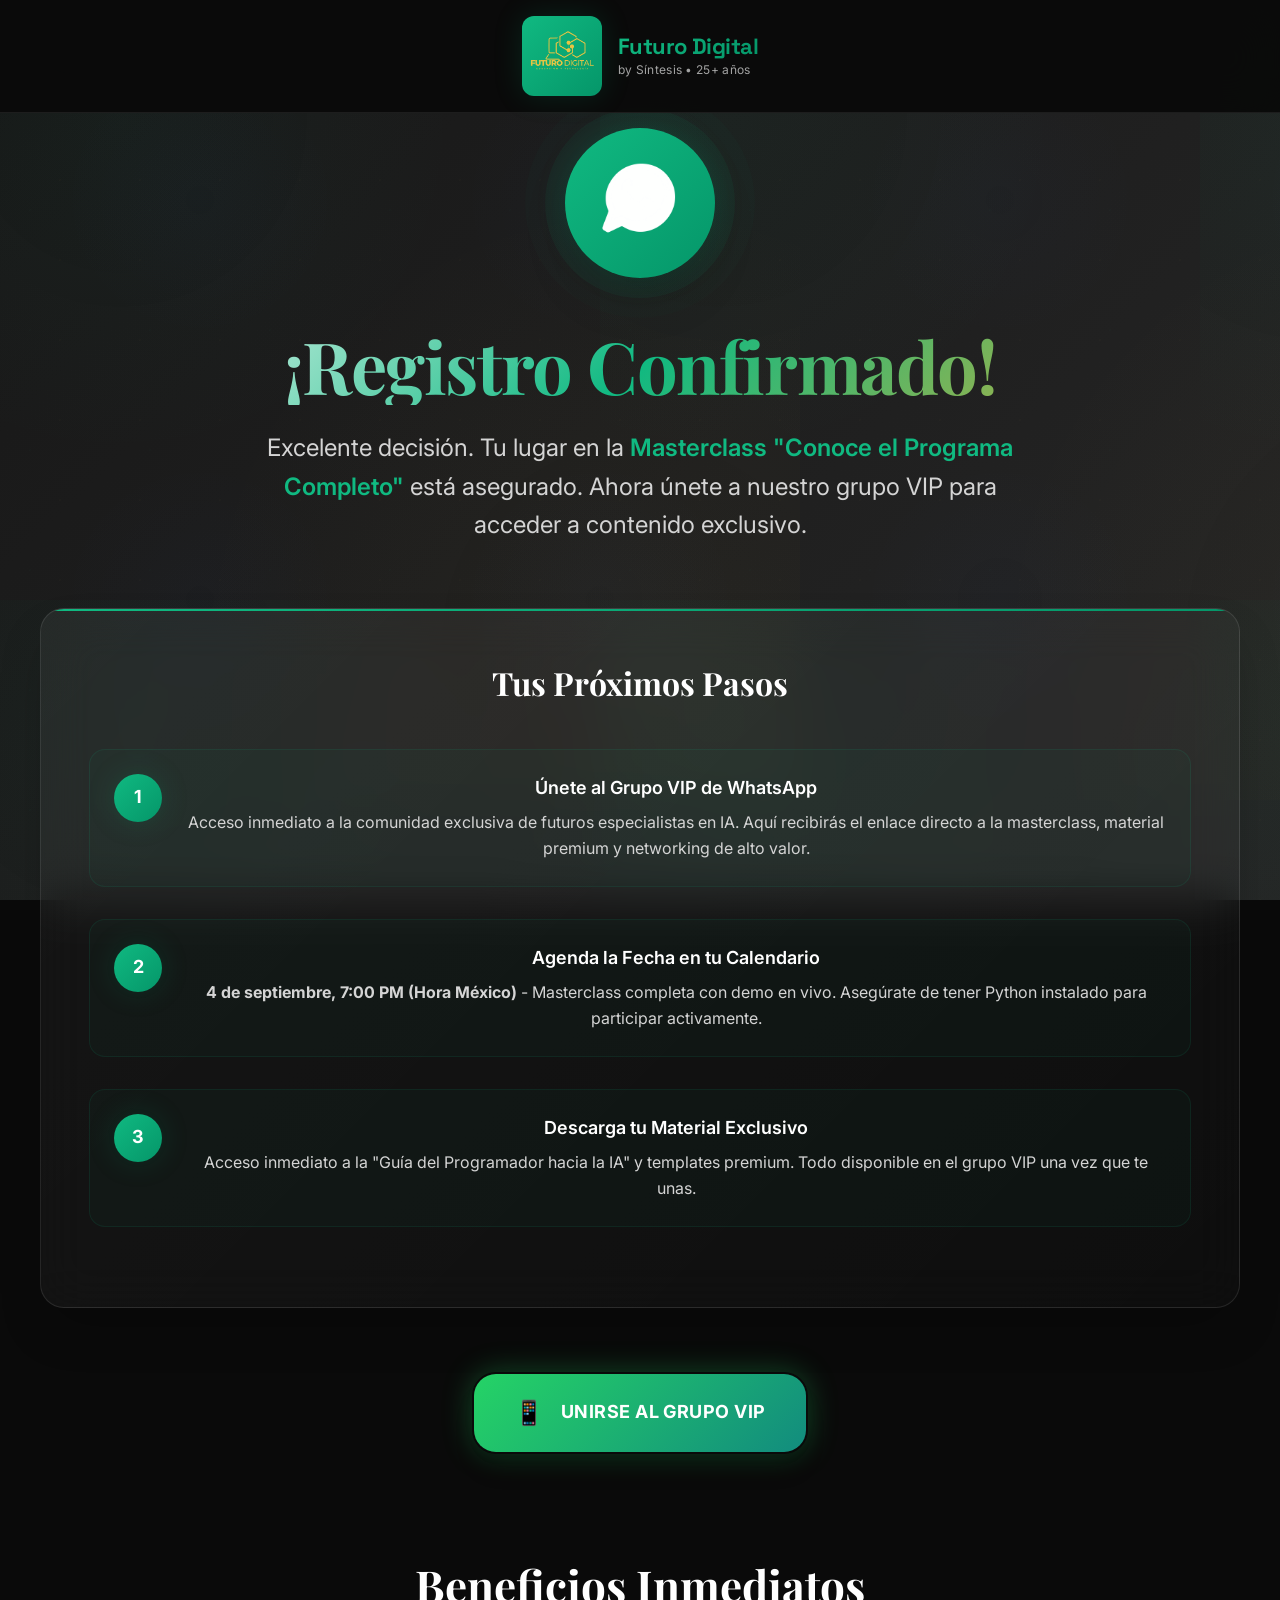
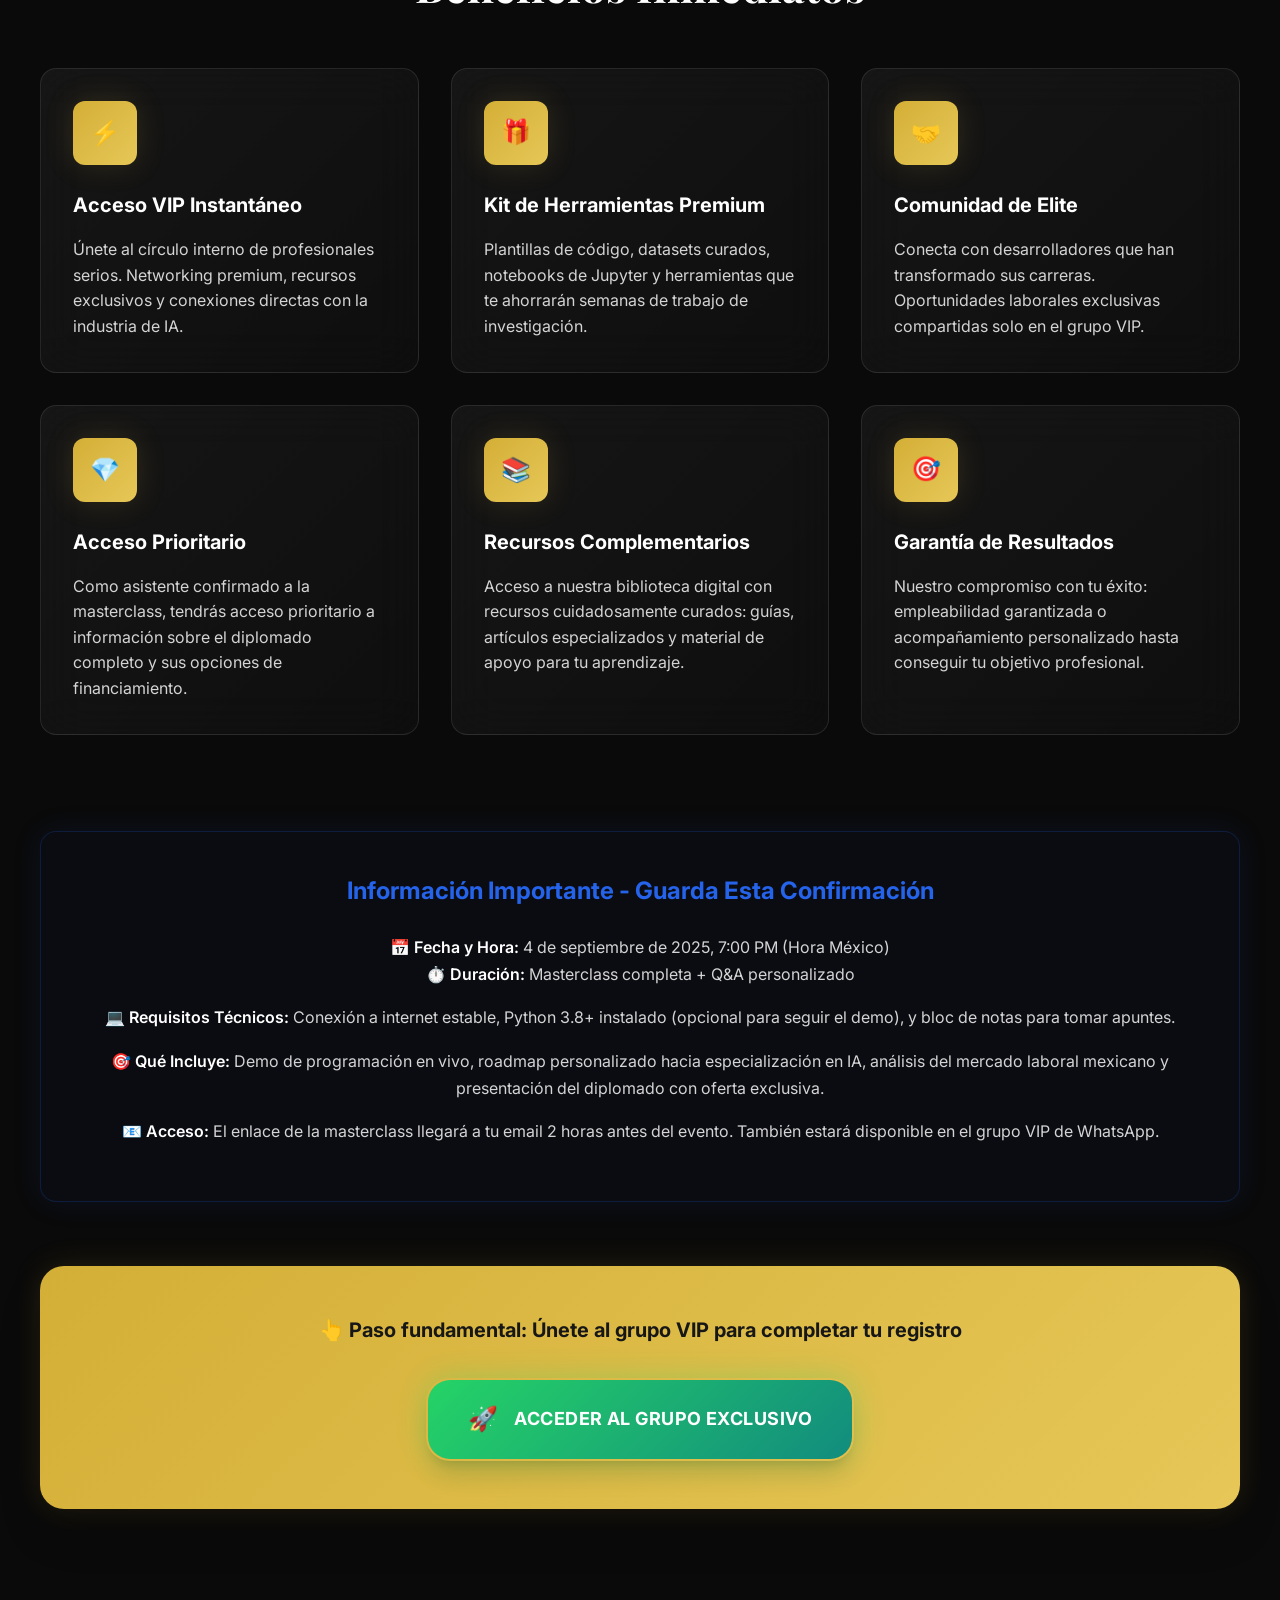
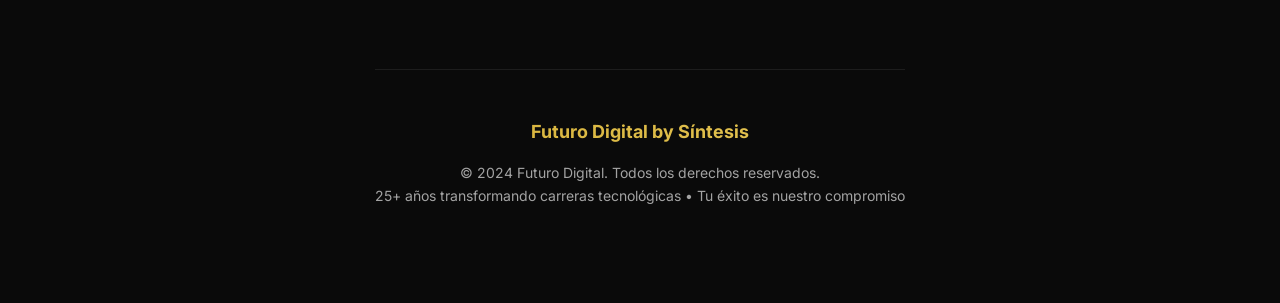
<file: gracias.html>
<!DOCTYPE html>
<html lang="es">
<head>
    <meta charset="UTF-8">
    <meta name="viewport" content="width=device-width, initial-scale=1.0">
    <title>Registro Confirmado - Masterclass IA | Futuro Digital</title>
    <meta name="description" content="Tu lugar en la masterclass está confirmado. Únete a nuestro grupo VIP y prepárate para transformar tu carrera en IA.">
    
    <!-- Fuentes premium -->
    <link rel="preconnect" href="https://fonts.googleapis.com">
    <link rel="preconnect" href="https://fonts.gstatic.com" crossorigin>
    <link href="https://fonts.googleapis.com/css2?family=Inter:wght@300;400;500;600;700;800;900&family=Playfair+Display:wght@400;500;600;700;800&family=Space+Grotesk:wght@300;400;500;600;700&family=JetBrains+Mono:wght@300;400;500;600&display=swap" rel="stylesheet">
    
    <style>
        :root {
            --primary-gold: #D4AF37;
            --gold-light: #E6C757;
            --gold-dark: #B8860B;
            --accent-blue: #2563EB;
            --accent-green: #10B981;
            --success-green: #059669;
            --cta-orange: #FF6B35;
            --cta-red: #FF1744;
            --cta-purple: #8B5CF6;
            --whatsapp-green: #25D366;
            --neutral-50: #FAFAFA;
            --neutral-100: #F5F5F5;
            --neutral-200: #E5E5E5;
            --neutral-300: #D4D4D4;
            --neutral-400: #A3A3A3;
            --neutral-500: #737373;
            --neutral-600: #525252;
            --neutral-700: #404040;
            --neutral-800: #262626;
            --neutral-900: #171717;
            --neutral-950: #0A0A0A;
            --white: #FFFFFF;
            
            --gradient-primary: linear-gradient(135deg, var(--primary-gold) 0%, var(--gold-light) 100%);
            --gradient-success: linear-gradient(135deg, var(--accent-green) 0%, var(--success-green) 100%);
            --gradient-whatsapp: linear-gradient(135deg, var(--whatsapp-green) 0%, var(--cta-orange) 100%);
            --gradient-whatsapp-hover: linear-gradient(135deg, var(--cta-orange) 0%, var(--cta-red) 100%);
            --gradient-surface: linear-gradient(135deg, var(--neutral-900) 0%, var(--neutral-800) 100%);
            --gradient-card: linear-gradient(135deg, rgba(255,255,255,0.05) 0%, rgba(255,255,255,0.02) 100%);
            
            --shadow-sm: 0 1px 2px 0 rgb(0 0 0 / 0.05);
            --shadow-md: 0 4px 6px -1px rgb(0 0 0 / 0.1), 0 2px 4px -2px rgb(0 0 0 / 0.1);
            --shadow-lg: 0 10px 15px -3px rgb(0 0 0 / 0.1), 0 4px 6px -4px rgb(0 0 0 / 0.1);
            --shadow-xl: 0 20px 25px -5px rgb(0 0 0 / 0.1), 0 8px 10px -6px rgb(0 0 0 / 0.1);
            --shadow-2xl: 0 25px 50px -12px rgb(0 0 0 / 0.25);
            --shadow-glow: 0 0 30px rgba(212, 175, 55, 0.15);
            --shadow-success-glow: 0 0 30px rgba(16, 185, 129, 0.15);
            
            --border-radius-sm: 0.375rem;
            --border-radius-md: 0.5rem;
            --border-radius-lg: 0.75rem;
            --border-radius-xl: 1rem;
            --border-radius-2xl: 1.5rem;
        }

        * {
            margin: 0;
            padding: 0;
            box-sizing: border-box;
        }

        html {
            scroll-behavior: smooth;
        }

        body {
            font-family: 'Inter', -apple-system, BlinkMacSystemFont, sans-serif;
            background: var(--neutral-950);
            color: var(--white);
            line-height: 1.6;
            -webkit-font-smoothing: antialiased;
            -moz-osx-font-smoothing: grayscale;
            overflow-x: hidden;
        }

        /* FONDO PREMIUM CON EFECTOS DE CELEBRACIÓN SUTILES */
        .premium-background {
            position: fixed;
            top: 0;
            left: 0;
            width: 100%;
            height: 100%;
            z-index: -10;
            background: var(--gradient-surface);
        }

        .celebration-grid {
            position: absolute;
            width: 100%;
            height: 100%;
            background-image: 
                radial-gradient(circle at 20% 20%, rgba(16, 185, 129, 0.04) 0%, transparent 50%),
                radial-gradient(circle at 80% 80%, rgba(212, 175, 55, 0.03) 0%, transparent 50%),
                radial-gradient(circle at 50% 50%, rgba(37, 99, 235, 0.02) 0%, transparent 50%);
            background-size: 600px 600px, 800px 800px, 400px 400px;
            animation: celebrationShift 40s ease-in-out infinite;
        }

        .success-pattern {
            position: absolute;
            width: 100%;
            height: 100%;
            background-image: 
                radial-gradient(circle at 25% 75%, rgba(16, 185, 129, 0.02) 1px, transparent 1px),
                radial-gradient(circle at 75% 25%, rgba(212, 175, 55, 0.02) 1px, transparent 1px);
            background-size: 120px 120px, 80px 80px;
            animation: patternFloat 30s linear infinite;
        }

        /* HEADER PREMIUM */
        .header-premium {
            position: fixed;
            top: 0;
            left: 0;
            right: 0;
            background: rgba(10, 10, 10, 0.95);
            backdrop-filter: blur(24px) saturate(180%);
            border-bottom: 1px solid rgba(255, 255, 255, 0.08);
            z-index: 1000;
            padding: 1rem 0;
        }

        .nav-container {
            max-width: 1400px;
            margin: 0 auto;
            display: flex;
            align-items: center;
            justify-content: center;
            padding: 0 2rem;
        }

        .logo-premium {
            display: flex;
            align-items: center;
            gap: 1rem;
        }

        .logo-mark {
            width: 80px;
            height: 80px;
            background: var(--gradient-success);
            border-radius: var(--border-radius-lg);
            display: flex;
            align-items: center;
            justify-content: center;
            box-shadow: var(--shadow-success-glow);
            animation: logoSuccessPulse 4s ease-in-out infinite;
            overflow: hidden;
        }

        .logo-mark img {
            width: 70px;
            height: 70px;
            object-fit: contain;
        }

        .brand-text {
            display: flex;
            flex-direction: column;
        }

        .brand-name {
            font-family: 'Space Grotesk', sans-serif;
            font-size: 1.375rem;
            font-weight: 700;
            background: var(--gradient-success);
            -webkit-background-clip: text;
            -webkit-text-fill-color: transparent;
            background-clip: text;
            letter-spacing: -0.025em;
            line-height: 1.2;
        }

        .brand-tagline {
            font-size: 0.75rem;
            color: var(--neutral-400);
            font-weight: 400;
            letter-spacing: 0.025em;
        }

        /* CONTENEDOR PRINCIPAL */
        .main-container {
            position: relative;
            min-height: 100vh;
            display: flex;
            flex-direction: column;
            align-items: center;
            justify-content: center;
            padding: 8rem 2rem 4rem;
            text-align: center;
        }

        .content-wrapper {
            max-width: 1200px;
            width: 100%;
        }

        /* ICONO DE ÉXITO ELEGANTE */
        .success-icon {
            width: 150px;
            height: 150px;
            background: var(--gradient-success);
            border-radius: 50%;
            display: flex;
            align-items: center;
            justify-content: center;
            margin: 0 auto 3rem auto;
            box-shadow: 
                var(--shadow-2xl),
                var(--shadow-success-glow),
                0 0 0 20px rgba(16, 185, 129, 0.05),
                0 0 0 40px rgba(16, 185, 129, 0.02);
            animation: successIconPulse 4s ease-in-out infinite;
            position: relative;
            overflow: hidden;
        }

        .success-icon img {
            width: 90px;
            height: 90px;
            object-fit: contain;
            filter: brightness(0) invert(1);
        }

        .success-icon::after {
            content: '';
            position: absolute;
            inset: -10px;
            background: conic-gradient(from 0deg, transparent, rgba(16, 185, 129, 0.1), transparent);
            border-radius: 50%;
            z-index: -1;
            animation: iconHalo 8s linear infinite;
        }

        /* TÍTULO PRINCIPAL */
        .main-title {
            font-family: 'Playfair Display', serif;
            font-size: clamp(2.5rem, 6vw, 4.5rem);
            font-weight: 700;
            line-height: 1.1;
            margin-bottom: 1.5rem;
            background: linear-gradient(
                135deg,
                var(--white) 0%,
                var(--accent-green) 25%,
                var(--primary-gold) 50%,
                var(--white) 75%,
                var(--accent-green) 100%
            );
            background-size: 200% 200%;
            -webkit-background-clip: text;
            -webkit-text-fill-color: transparent;
            background-clip: text;
            animation: titleSuccessShimmer 6s ease-in-out infinite;
            letter-spacing: -0.02em;
        }

        /* SUBTÍTULO */
        .subtitle {
            font-size: clamp(1.125rem, 2.5vw, 1.5rem);
            color: var(--neutral-300);
            margin-bottom: 4rem;
            line-height: 1.6;
            max-width: 800px;
            margin-left: auto;
            margin-right: auto;
        }

        .highlight-success {
            color: var(--accent-green);
            font-weight: 600;
        }

        /* PASOS SIGUIENTES */
        .next-steps {
            background: var(--gradient-card);
            backdrop-filter: blur(24px);
            border: 1px solid rgba(255, 255, 255, 0.1);
            border-radius: var(--border-radius-2xl);
            padding: 3rem;
            margin: 4rem 0;
            box-shadow: var(--shadow-2xl);
            position: relative;
            overflow: hidden;
        }

        .next-steps::before {
            content: '';
            position: absolute;
            top: 0;
            left: 0;
            right: 0;
            height: 2px;
            background: var(--gradient-success);
        }

        .steps-title {
            font-family: 'Playfair Display', serif;
            font-size: 2rem;
            font-weight: 700;
            color: var(--white);
            margin-bottom: 2.5rem;
            text-align: center;
        }

        .step-item {
            display: flex;
            align-items: flex-start;
            gap: 1.5rem;
            margin-bottom: 2rem;
            padding: 1.5rem;
            background: rgba(16, 185, 129, 0.03);
            border: 1px solid rgba(16, 185, 129, 0.1);
            border-radius: var(--border-radius-xl);
            transition: all 0.3s cubic-bezier(0.4, 0, 0.2, 1);
        }

        .step-item:hover {
            transform: translateY(-2px);
            border-color: rgba(16, 185, 129, 0.2);
            background: rgba(16, 185, 129, 0.05);
            box-shadow: var(--shadow-lg);
        }

        .step-number {
            width: 48px;
            height: 48px;
            background: var(--gradient-success);
            border-radius: 50%;
            display: flex;
            align-items: center;
            justify-content: center;
            color: var(--white);
            font-weight: 700;
            font-size: 1.125rem;
            flex-shrink: 0;
            box-shadow: var(--shadow-success-glow);
        }

        .step-content h3 {
            color: var(--white);
            font-size: 1.125rem;
            font-weight: 600;
            margin-bottom: 0.5rem;
        }

        .step-content p {
            color: var(--neutral-300);
            line-height: 1.6;
        }

        /* BOTÓN WHATSAPP PREMIUM */
        .whatsapp-section {
            margin: 4rem 0;
        }

        .whatsapp-btn {
            display: inline-flex;
            align-items: center;
            gap: 1rem;
            padding: 1.25rem 2.5rem;
            background: linear-gradient(135deg, #25D366 0%, #128C7E 100%);
            color: var(--white);
            text-decoration: none;
            border-radius: var(--border-radius-2xl);
            font-size: 1.125rem;
            font-weight: 700;
            text-transform: uppercase;
            letter-spacing: 0.025em;
            box-shadow: 
                var(--shadow-xl),
                0 0 30px rgba(37, 211, 102, 0.3);
            transition: all 0.3s cubic-bezier(0.4, 0, 0.2, 1);
            position: relative;
            overflow: hidden;
            border: 2px solid transparent;
            background-clip: padding-box;
        }

        .whatsapp-btn::before {
            content: '';
            position: absolute;
            inset: -2px;
            background: var(--gradient-success);
            border-radius: var(--border-radius-2xl);
            z-index: -1;
            opacity: 0;
            transition: opacity 0.3s ease;
        }

        .whatsapp-btn::after {
            content: '';
            position: absolute;
            top: 0;
            left: -100%;
            width: 100%;
            height: 100%;
            background: linear-gradient(90deg, 
                transparent, 
                rgba(255, 255, 255, 0.2), 
                transparent);
            transition: left 0.6s cubic-bezier(0.4, 0, 0.2, 1);
        }

        .whatsapp-btn:hover::before {
            opacity: 1;
        }

        .whatsapp-btn:hover::after {
            left: 100%;
        }

        .whatsapp-btn:hover {
            background: var(--gradient-whatsapp-hover);
            transform: translateY(-4px) scale(1.05);
            box-shadow: 
                var(--shadow-2xl),
                0 0 40px rgba(37, 211, 102, 0.6),
                0 0 70px rgba(255, 107, 53, 0.5);
        }

        .whatsapp-icon {
            font-size: 1.5rem;
            animation: whatsappBounce 2s ease-in-out infinite;
        }

        /* BENEFICIOS INSTANTÁNEOS */
        .benefits-section {
            margin: 6rem 0;
        }

        .benefits-title {
            font-family: 'Playfair Display', serif;
            font-size: clamp(2rem, 4vw, 2.75rem);
            font-weight: 700;
            color: var(--white);
            margin-bottom: 3rem;
            text-align: center;
        }

        .benefits-grid {
            display: grid;
            grid-template-columns: repeat(auto-fit, minmax(350px, 1fr));
            gap: 2rem;
            margin-top: 3rem;
        }

        .benefit-card {
            background: var(--gradient-card);
            backdrop-filter: blur(24px);
            border: 1px solid rgba(255, 255, 255, 0.1);
            border-radius: var(--border-radius-xl);
            padding: 2rem;
            transition: all 0.3s cubic-bezier(0.4, 0, 0.2, 1);
            text-align: left;
            position: relative;
            overflow: hidden;
        }

        .benefit-card::before {
            content: '';
            position: absolute;
            top: 0;
            left: 0;
            right: 0;
            height: 2px;
            background: var(--gradient-primary);
            transform: scaleX(0);
            transition: transform 0.3s cubic-bezier(0.4, 0, 0.2, 1);
        }

        .benefit-card:hover::before {
            transform: scaleX(1);
        }

        .benefit-card:hover {
            transform: translateY(-4px);
            border-color: rgba(212, 175, 55, 0.3);
            box-shadow: var(--shadow-2xl);
        }

        .benefit-icon {
            width: 4rem;
            height: 4rem;
            background: var(--gradient-primary);
            border-radius: var(--border-radius-lg);
            display: flex;
            align-items: center;
            justify-content: center;
            font-size: 1.5rem;
            margin-bottom: 1.5rem;
            color: var(--neutral-900);
            box-shadow: var(--shadow-glow);
        }

        .benefit-card h3 {
            color: var(--white);
            font-size: 1.25rem;
            font-weight: 700;
            margin-bottom: 1rem;
        }

        .benefit-card p {
            color: var(--neutral-300);
            line-height: 1.6;
        }

        /* INFORMACIÓN IMPORTANTE */
        .info-section {
            background: rgba(37, 99, 235, 0.03);
            border: 1px solid rgba(37, 99, 235, 0.2);
            border-radius: var(--border-radius-xl);
            padding: 2.5rem;
            margin: 4rem 0;
            box-shadow: 0 0 30px rgba(37, 99, 235, 0.1);
        }

        .info-title {
            font-size: 1.5rem;
            font-weight: 700;
            color: var(--accent-blue);
            margin-bottom: 1.5rem;
            text-align: center;
        }

        .info-content {
            color: var(--neutral-300);
            line-height: 1.7;
        }

        .info-content strong {
            color: var(--white);
            font-weight: 600;
        }

        .info-content p {
            margin-bottom: 1rem;
        }

        /* LLAMADA FINAL */
        .final-cta {
            background: var(--gradient-primary);
            border-radius: var(--border-radius-2xl);
            padding: 3rem;
            margin: 4rem 0;
            text-align: center;
            color: var(--neutral-900);
            box-shadow: var(--shadow-2xl), var(--shadow-glow);
        }

        .final-cta-text {
            font-size: 1.25rem;
            font-weight: 700;
            margin-bottom: 2rem;
        }

        /* FOOTER */
        .footer {
            margin-top: 6rem;
            padding: 3rem 0 2rem;
            border-top: 1px solid rgba(255, 255, 255, 0.08);
            text-align: center;
        }

        .footer-content {
            color: var(--neutral-400);
            font-size: 0.875rem;
        }

        .footer-brand {
            background: var(--gradient-primary);
            -webkit-background-clip: text;
            -webkit-text-fill-color: transparent;
            background-clip: text;
            font-weight: 700;
            font-size: 1.125rem;
            margin-bottom: 1rem;
        }

        /* RESPONSIVE */
        @media (max-width: 1024px) {
            .logo-mark {
                width: 70px;
                height: 70px;
            }
            
            .logo-mark img {
                width: 60px;
                height: 60px;
            }
        }

        @media (max-width: 768px) {
            .main-container {
                padding: 6rem 1rem 2rem;
            }

            .success-icon {
                width: 120px;
                height: 120px;
            }

            .success-icon img {
                width: 80px;
                height: 80px;
            }

            .logo-mark img {
                width: 50px;
                height: 50px;
            }

            .next-steps {
                padding: 2rem;
            }

            .whatsapp-btn {
                padding: 1rem 2rem;
                font-size: 1rem;
            }

            .benefits-grid {
                grid-template-columns: 1fr;
            }

            .step-item {
                flex-direction: column;
                text-align: center;
                gap: 1rem;
            }

            .final-cta {
                padding: 2rem;
            }
        }

        /* ANIMACIONES ELEGANTES */
        @keyframes celebrationShift {
            0%, 100% { 
                background-position: 0% 50%, 100% 50%, 50% 0%;
            }
            50% { 
                background-position: 100% 50%, 0% 50%, 50% 100%;
            }
        }

        @keyframes patternFloat {
            0% { 
                transform: translateY(0px) rotate(0deg);
            }
            50% { 
                transform: translateY(-20px) rotate(180deg);
            }
            100% { 
                transform: translateY(0px) rotate(360deg);
            }
        }

        @keyframes logoSuccessPulse {
            0%, 100% { 
                box-shadow: var(--shadow-success-glow);
            }
            50% { 
                box-shadow: 
                    var(--shadow-success-glow),
                    0 0 50px rgba(16, 185, 129, 0.3);
            }
        }

        @keyframes successIconPulse {
            0%, 100% { 
                transform: scale(1);
                box-shadow: 
                    var(--shadow-2xl),
                    var(--shadow-success-glow),
                    0 0 0 20px rgba(16, 185, 129, 0.05),
                    0 0 0 40px rgba(16, 185, 129, 0.02);
            }
            50% { 
                transform: scale(1.05);
                box-shadow: 
                    var(--shadow-2xl),
                    0 0 50px rgba(16, 185, 129, 0.3),
                    0 0 0 30px rgba(16, 185, 129, 0.08),
                    0 0 0 60px rgba(16, 185, 129, 0.04);
            }
        }

        @keyframes iconHalo {
            0% { transform: rotate(0deg); }
            100% { transform: rotate(360deg); }
        }

        @keyframes titleSuccessShimmer {
            0%, 100% { 
                background-position: 0% 50%;
            }
            50% { 
                background-position: 100% 50%;
            }
        }

        @keyframes whatsappBounce {
            0%, 100% { 
                transform: translateY(0px);
            }
            50% { 
                transform: translateY(-3px);
            }
        }

        .fade-in {
            opacity: 0;
            transform: translateY(20px);
            transition: opacity 0.6s cubic-bezier(0.4, 0, 0.2, 1), transform 0.6s cubic-bezier(0.4, 0, 0.2, 1);
        }

        .fade-in.visible {
            opacity: 1;
            transform: translateY(0);
        }

        /* SCROLLBAR PERSONALIZADO */
        ::-webkit-scrollbar {
            width: 8px;
        }

        ::-webkit-scrollbar-track {
            background: var(--neutral-900);
        }

        ::-webkit-scrollbar-thumb {
            background: var(--gradient-success);
            border-radius: 4px;
        }

        ::-webkit-scrollbar-thumb:hover {
            background: linear-gradient(180deg, var(--accent-green), var(--success-green));
        }
    </style>
</head>
<body>
    <!-- FONDO PREMIUM -->
    <div class="premium-background">
        <div class="celebration-grid"></div>
        <div class="success-pattern"></div>
    </div>

    <!-- HEADER PREMIUM -->
    <header class="header-premium">
        <div class="nav-container">
            <div class="logo-premium">
                <div class="logo-mark">
                    <img src="futuro_digital_logo_correcto.png" alt="Futuro Digital Logo">
                </div>
                <div class="brand-text">
                    <div class="brand-name">Futuro Digital</div>
                    <div class="brand-tagline">by Síntesis • 25+ años</div>
                </div>
            </div>
        </div>
    </header>

    <!-- CONTENIDO PRINCIPAL -->
    <div class="main-container">
        <div class="content-wrapper">
            <!-- ICONO DE ÉXITO -->
            <div class="success-icon">
                <img src="ChatGPT Image 2 ago 2025, 05_02_33 p.m..png" alt="WhatsApp Logo">
            </div>

            <!-- TÍTULO PRINCIPAL -->
            <h1 class="main-title">
                ¡Registro Confirmado!
            </h1>

            <!-- SUBTÍTULO -->
            <p class="subtitle">
                Excelente decisión. Tu lugar en la <span class="highlight-success">Masterclass "Conoce el Programa Completo"</span> está asegurado. Ahora únete a nuestro grupo VIP para acceder a contenido exclusivo.
            </p>

            <!-- PRÓXIMOS PASOS -->
            <div class="next-steps fade-in">
                <h2 class="steps-title">Tus Próximos Pasos</h2>
                
                <div class="step-item">
                    <div class="step-number">1</div>
                    <div class="step-content">
                        <h3>Únete al Grupo VIP de WhatsApp</h3>
                        <p>Acceso inmediato a la comunidad exclusiva de futuros especialistas en IA. Aquí recibirás el enlace directo a la masterclass, material premium y networking de alto valor.</p>
                    </div>
                </div>

                <div class="step-item">
                    <div class="step-number">2</div>
                    <div class="step-content">
                        <h3>Agenda la Fecha en tu Calendario</h3>
                        <p><strong>4 de septiembre, 7:00 PM (Hora México)</strong> - Masterclass completa con demo en vivo. Asegúrate de tener Python instalado para participar activamente.</p>
                    </div>
                </div>

                <div class="step-item">
                    <div class="step-number">3</div>
                    <div class="step-content">
                        <h3>Descarga tu Material Exclusivo</h3>
                        <p>Acceso inmediato a la "Guía del Programador hacia la IA" y templates premium. Todo disponible en el grupo VIP una vez que te unas.</p>
                    </div>
                </div>
            </div>

            <!-- BOTÓN WHATSAPP -->
            <div class="whatsapp-section">
                <a href="https://chat.whatsapp.com/Dh8bRstWYHKDmm84vxyNZq" 
                   class="whatsapp-btn"
                   target="_blank"
                   rel="noopener noreferrer">
                    <span class="whatsapp-icon">📱</span>
                    Unirse al Grupo VIP
                </a>
            </div>

            <!-- BENEFICIOS INSTANTÁNEOS -->
            <div class="benefits-section">
                <h2 class="benefits-title">Beneficios Inmediatos</h2>
                
                <div class="benefits-grid">
                    <div class="benefit-card fade-in">
                        <div class="benefit-icon">⚡</div>
                        <h3>Acceso VIP Instantáneo</h3>
                        <p>Únete al círculo interno de profesionales serios. Networking premium, recursos exclusivos y conexiones directas con la industria de IA.</p>
                    </div>

                    <div class="benefit-card fade-in">
                        <div class="benefit-icon">🎁</div>
                        <h3>Kit de Herramientas Premium</h3>
                        <p>Plantillas de código, datasets curados, notebooks de Jupyter y herramientas que te ahorrarán semanas de trabajo de investigación.</p>
                    </div>

                    <div class="benefit-card fade-in">
                        <div class="benefit-icon">🤝</div>
                        <h3>Comunidad de Elite</h3>
                        <p>Conecta con desarrolladores que han transformado sus carreras. Oportunidades laborales exclusivas compartidas solo en el grupo VIP.</p>
                    </div>

                    <div class="benefit-card fade-in">
                        <div class="benefit-icon">💎</div>
                        <h3>Acceso Prioritario</h3>
                        <p>Como asistente confirmado a la masterclass, tendrás acceso prioritario a información sobre el diplomado completo y sus opciones de financiamiento.</p>
                    </div>

                    <div class="benefit-card fade-in">
                        <div class="benefit-icon">📚</div>
                        <h3>Recursos Complementarios</h3>
                        <p>Acceso a nuestra biblioteca digital con recursos cuidadosamente curados: guías, artículos especializados y material de apoyo para tu aprendizaje.</p>
                    </div>

                    <div class="benefit-card fade-in">
                        <div class="benefit-icon">🎯</div>
                        <h3>Garantía de Resultados</h3>
                        <p>Nuestro compromiso con tu éxito: empleabilidad garantizada o acompañamiento personalizado hasta conseguir tu objetivo profesional.</p>
                    </div>
                </div>
            </div>

            <!-- INFORMACIÓN IMPORTANTE -->
            <div class="info-section fade-in">
                <h3 class="info-title">Información Importante - Guarda Esta Confirmación</h3>
                <div class="info-content">
                    <p>
                        <strong>📅 Fecha y Hora:</strong> 4 de septiembre de 2025, 7:00 PM (Hora México)<br>
                        <strong>⏱️ Duración:</strong> Masterclass completa + Q&A personalizado
                    </p>
                    <p>
                        <strong>💻 Requisitos Técnicos:</strong> Conexión a internet estable, Python 3.8+ instalado (opcional para seguir el demo), y bloc de notas para tomar apuntes.
                    </p>
                    <p>
                        <strong>🎯 Qué Incluye:</strong> Demo de programación en vivo, roadmap personalizado hacia especialización en IA, análisis del mercado laboral mexicano y presentación del diplomado con oferta exclusiva.
                    </p>
                    <p>
                        <strong>📧 Acceso:</strong> El enlace de la masterclass llegará a tu email 2 horas antes del evento. También estará disponible en el grupo VIP de WhatsApp.
                    </p>
                </div>
            </div>

            <!-- LLAMADA FINAL -->
            <div class="final-cta">
                <p class="final-cta-text">
                    👆 Paso fundamental: Únete al grupo VIP para completar tu registro
                </p>
                <a href="https://chat.whatsapp.com/Dh8bRstWYHKDmm84vxyNZq" 
                   class="whatsapp-btn"
                   target="_blank"
                   rel="noopener noreferrer">
                    <span class="whatsapp-icon">🚀</span>
                    Acceder al Grupo Exclusivo
                </a>
            </div>
        </div>

        <!-- FOOTER -->
        <footer class="footer">
            <div class="footer-content">
                <div class="footer-brand">Futuro Digital by Síntesis</div>
                <p>© 2024 Futuro Digital. Todos los derechos reservados.</p>
                <p>25+ años transformando carreras tecnológicas • Tu éxito es nuestro compromiso</p>
            </div>
        </footer>
    </div>

    <script>
        // Animaciones al cargar la página
        window.addEventListener('load', function() {
            document.body.style.opacity = '1';
            
            // Animar elementos en secuencia
            const elements = document.querySelectorAll('.fade-in');
            elements.forEach((el, index) => {
                setTimeout(() => {
                    el.classList.add('visible');
                }, index * 200);
            });
        });

        // Tracking de clicks en WhatsApp
        document.querySelectorAll('.whatsapp-btn').forEach(btn => {
            btn.addEventListener('click', function() {
                console.log('Usuario accedió al grupo VIP desde página de confirmación');
                
                // Efecto visual de confirmación
                this.style.transform = 'scale(0.98)';
                setTimeout(() => {
                    this.style.transform = '';
                }, 150);
            });
        });

        // Efectos sutiles para cards
        document.querySelectorAll('.benefit-card, .step-item').forEach(card => {
            card.addEventListener('mouseenter', function() {
                this.style.transform = 'translateY(-6px)';
            });
            
            card.addEventListener('mouseleave', function() {
                this.style.transform = 'translateY(0)';
            });
        });

        // Parallax suave para elementos de fondo
        if (window.innerWidth > 1024) {
            window.addEventListener('scroll', function() {
                const scrolled = window.pageYOffset;
                const celebration = document.querySelector('.celebration-grid');
                const pattern = document.querySelector('.success-pattern');
                
                if (celebration && scrolled < 1000) {
                    celebration.style.transform = `translateY(${scrolled * 0.1}px)`;
                }
                
                if (pattern && scrolled < 1000) {
                    pattern.style.transform = `translateY(${scrolled * 0.05}px)`;
                }
            }, { passive: true });
        }

        // Intersection Observer para animaciones más suaves
        const observerOptions = {
            threshold: 0.1,
            rootMargin: '0px 0px -30px 0px'
        };

        const observer = new IntersectionObserver((entries) => {
            entries.forEach(entry => {
                if (entry.isIntersecting) {
                    entry.target.classList.add('visible');
                }
            });
        }, observerOptions);

        document.querySelectorAll('.fade-in').forEach(el => {
            observer.observe(el);
        });

        // Optimización para móviles
        if (window.innerWidth <= 768) {
            document.documentElement.style.setProperty('--animation-duration', '0.4s');
        }

        // Efecto especial en el logo cada ciertos segundos
        const logoMark = document.querySelector('.logo-mark');
        setInterval(() => {
            if (logoMark) {
                logoMark.style.transform = 'scale(1.1)';
                setTimeout(() => {
                    logoMark.style.transform = 'scale(1)';
                }, 300);
            }
        }, 8000);
    </script>
</body>
</html>
</file>
